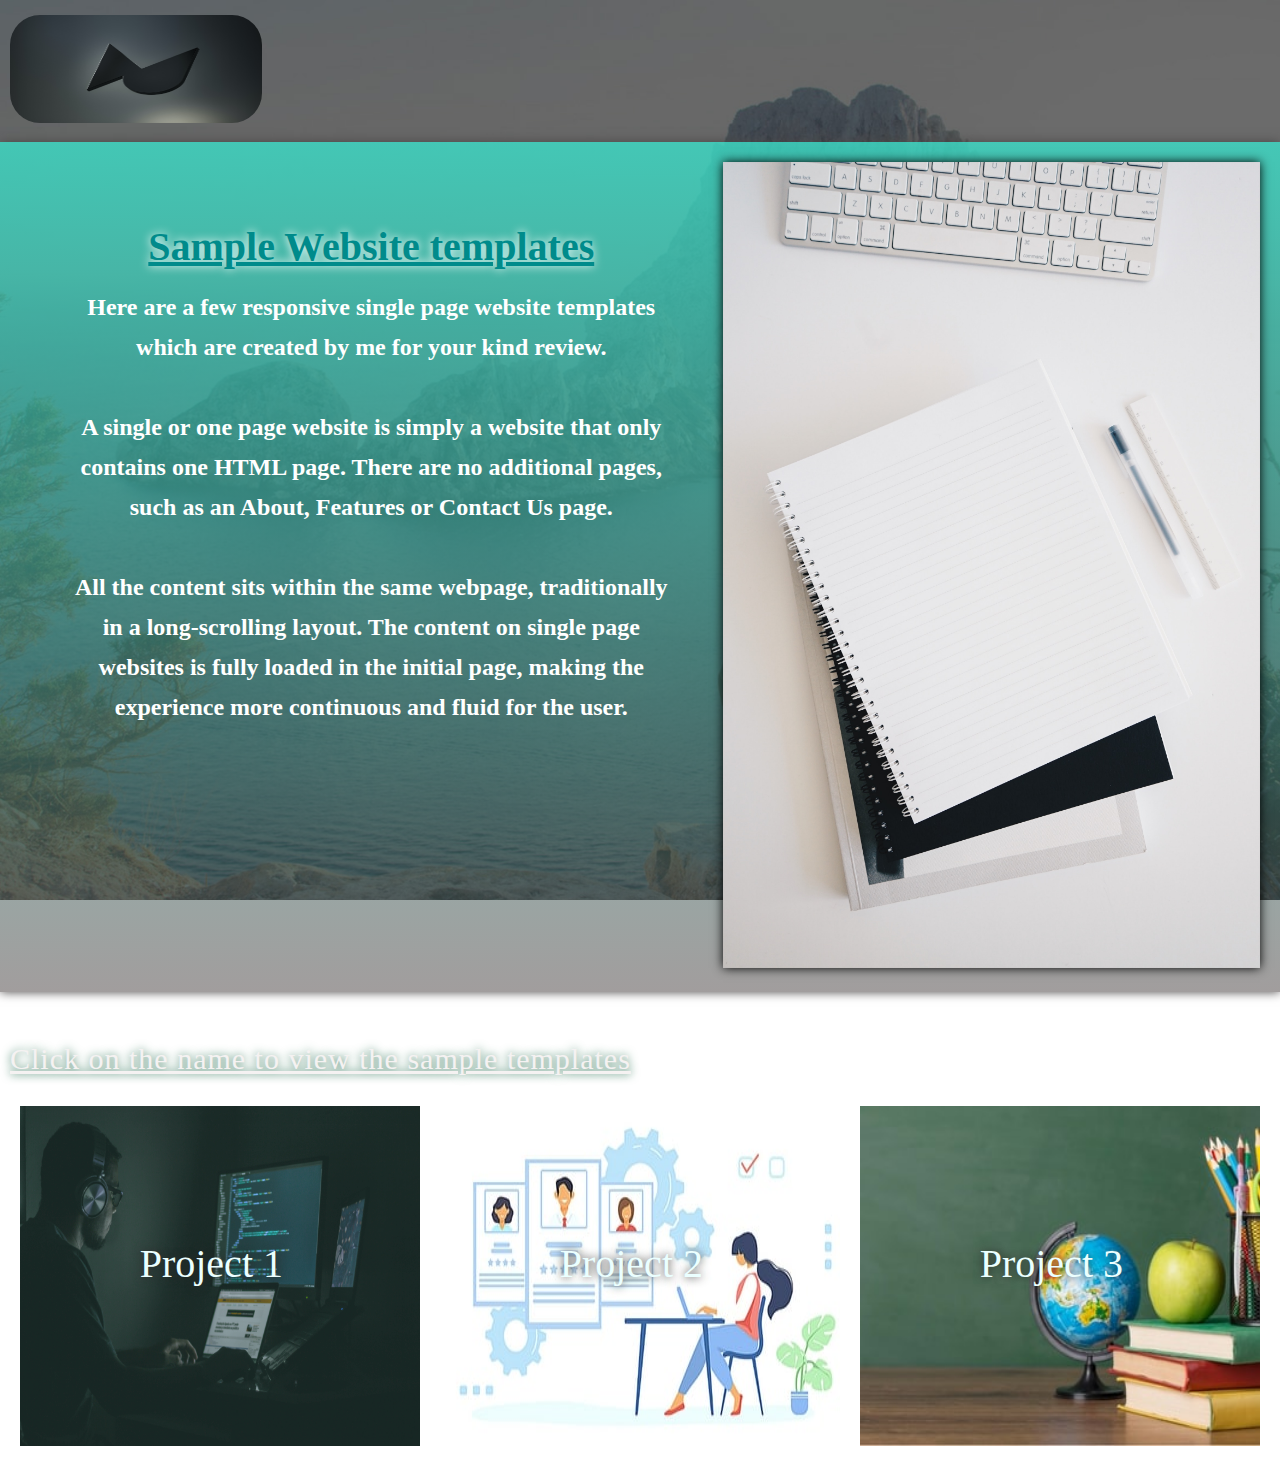
<file: index.html>
<!DOCTYPE html>
<html lang="en">

<head>
    <meta charset="UTF-8">
    <meta http-equiv="X-UA-Compatible" content="IE=edge">
    <meta name="viewport" content="width=device-width, initial-scale=1.0">
    <title>Few sample Templates</title>
    <link rel="stylesheet" href="style.css">
    <link rel="stylesheet" href="https://cdnjs.cloudflare.com/ajax/libs/font-awesome/6.4.0/css/all.min.css"
        integrity="sha512-iecdLmaskl7CVkqkXNQ/ZH/XLlvWZOJyj7Yy7tcenmpD1ypASozpmT/E0iPtmFIB46ZmdtAc9eNBvH0H/ZpiBw=="
        crossorigin="anonymous" referrerpolicy="no-referrer" />
</head>

<body>
    <!--  NAVBAR  -->
    <div id="navbar">
        <a href="#"><img src="1.jpg" id="logo"></a>
        <div id="menu">
            <div id="one">
                <a href="#">Home</a>
                <a href="#">About</a>
                <a href="#">Contact</a>
                <a href="#">Info</a>
                <button id="toggleBtn" onclick="hide()">
                    <i class="fa-solid fa-bars"></i>
                </button>
            </div>
        </div>
    </div>

    <div id="hidden">
        <a href="#">Home</a>
        <a href="#">About</a>
        <a href="#">Contact</a>
        <a href="#">Info</a>
    </div>


    <!-- Section 1 -->
    <div class="sec1">
        <div class="s1text">
            <h1>Sample Website templates</h1>
            <h2>
                Here are a few responsive single page website templates which are created by me for your kind review.
                <br><br>
                A single or one page website is simply a website that only contains one HTML page. There are no
                additional
                pages, such as an About, Features or Contact Us page.<br><br>
                All the content sits within the same webpage, traditionally in a long-scrolling layout.

                The content on single page websites is
                fully loaded in the initial page, making the experience more continuous and fluid for the user.
            </h2>
        </div>
        <div class="s1img">
            <img src="3.jpg" alt="">
        </div>
    </div>
    <div class="sec2">
        <h1>Click on the name to view the sample templates </h1>
        <div class="sec2links">
            <div class="links">
                <img src="4.jpg" alt="">
                <a href="/First/Project 1.html">Project 1</a>
            </div>

            <div class="links">
                <img src="6.jpg">
                <a href="/Second/Project 2.html">Project 2</a>
            </div>
            <div class="links">
                <img src="5.jpg" alt="">
                <a href="/Third/Project 3.html">Project 3</a>
            </div>
        </div>
    </div>
    <script src="script.js">
    </script>

</body>

</html>
</file>
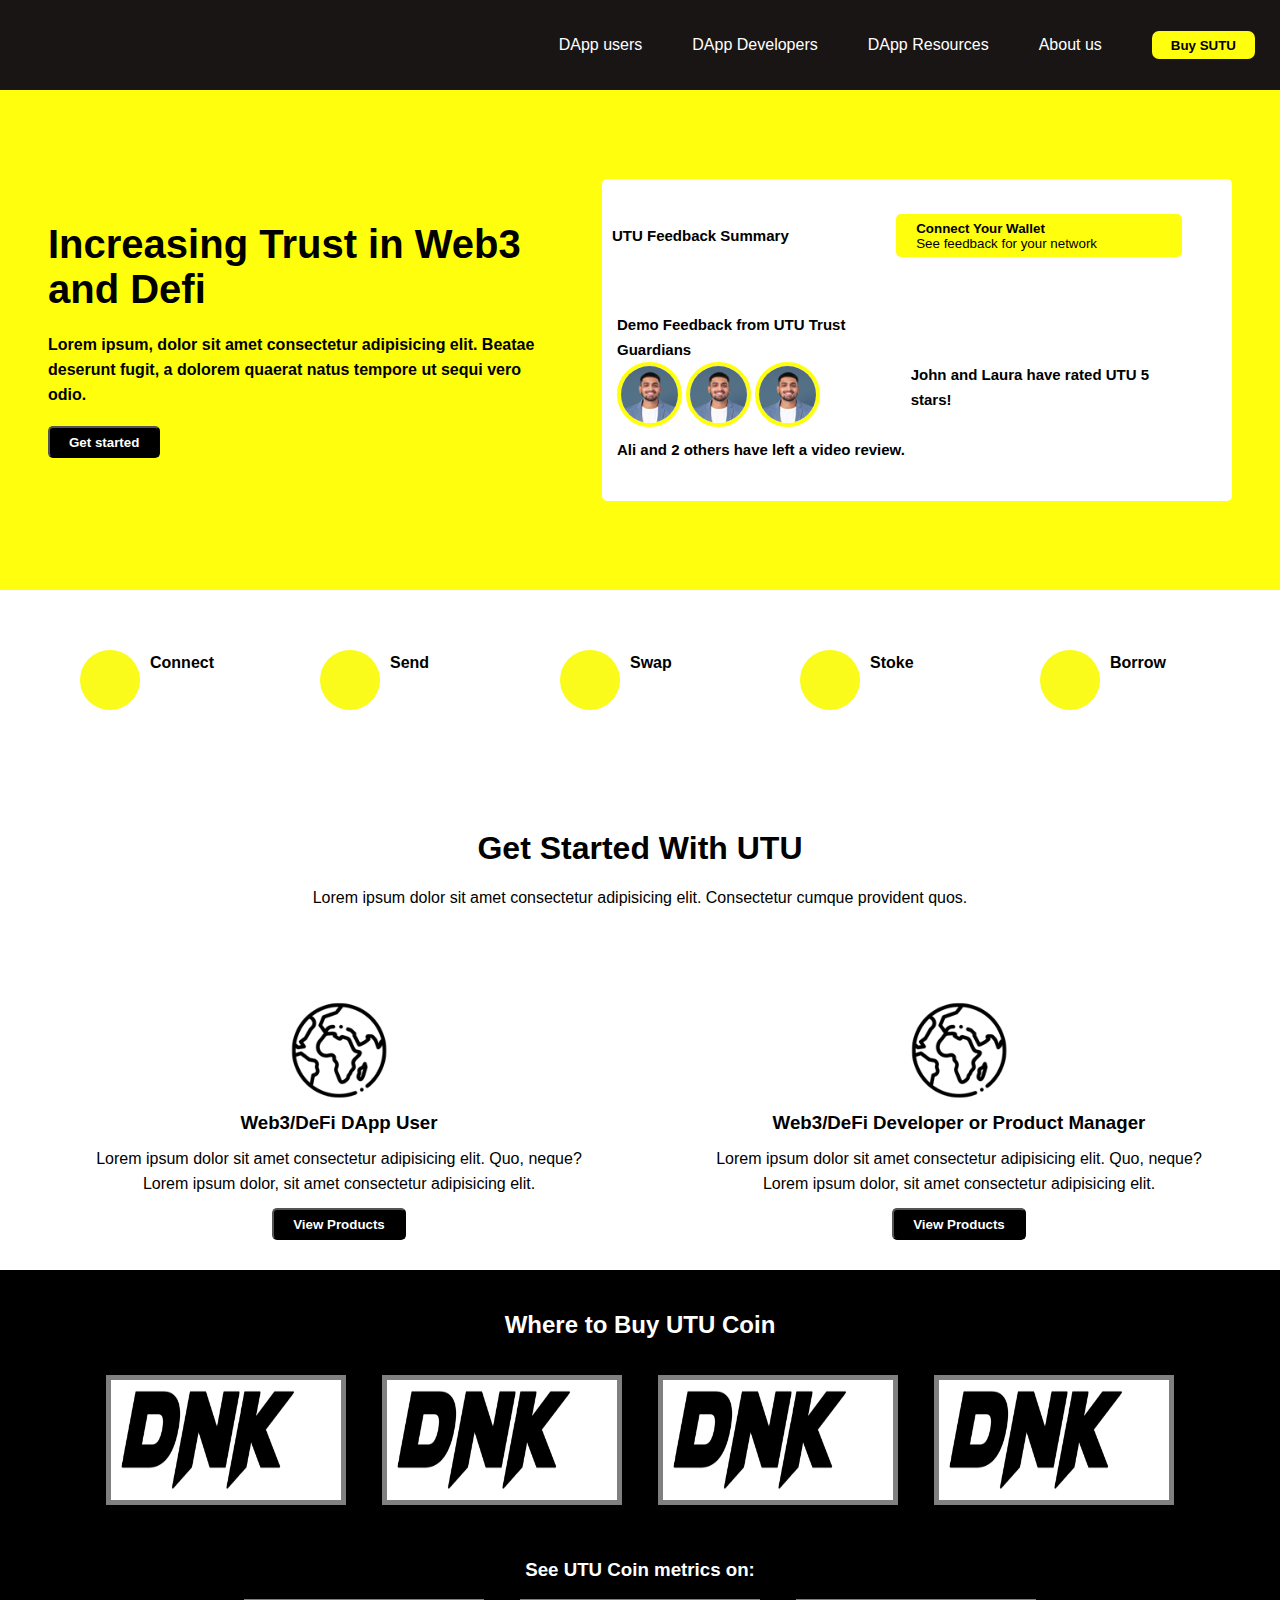
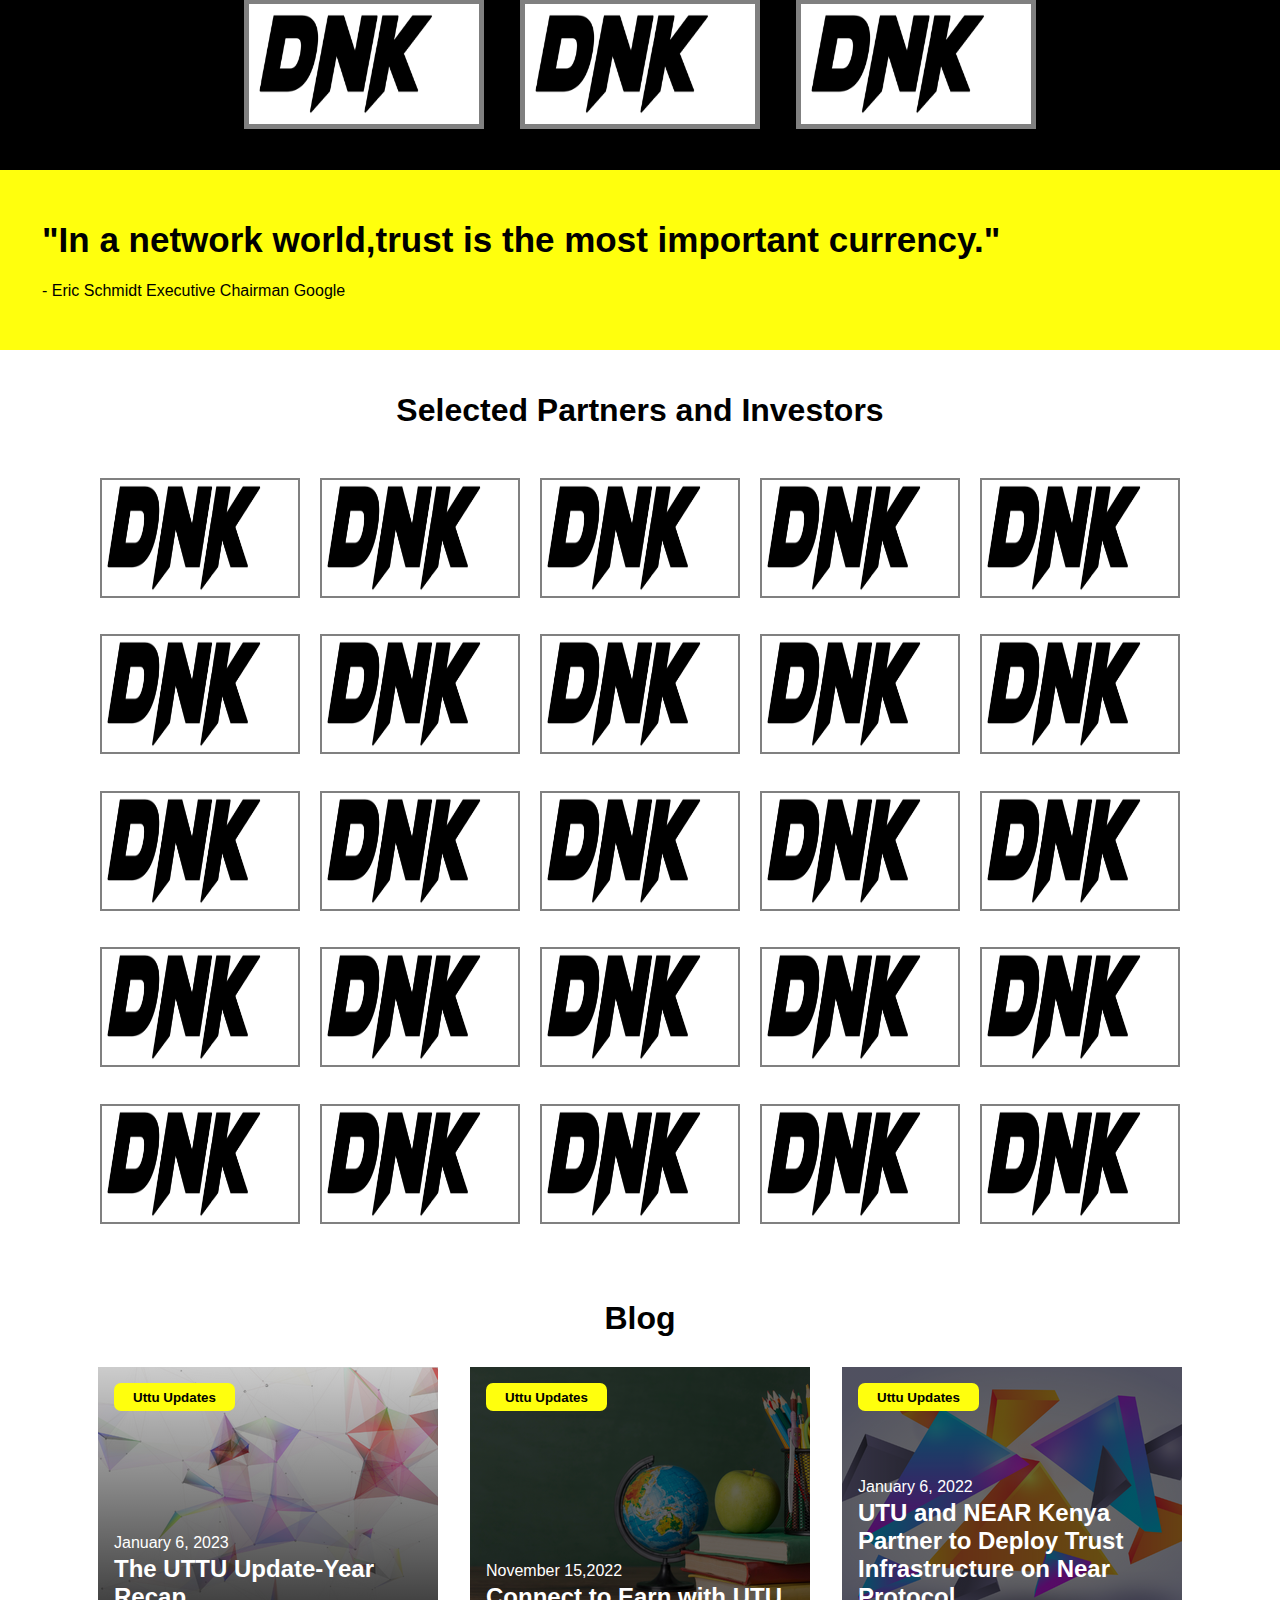
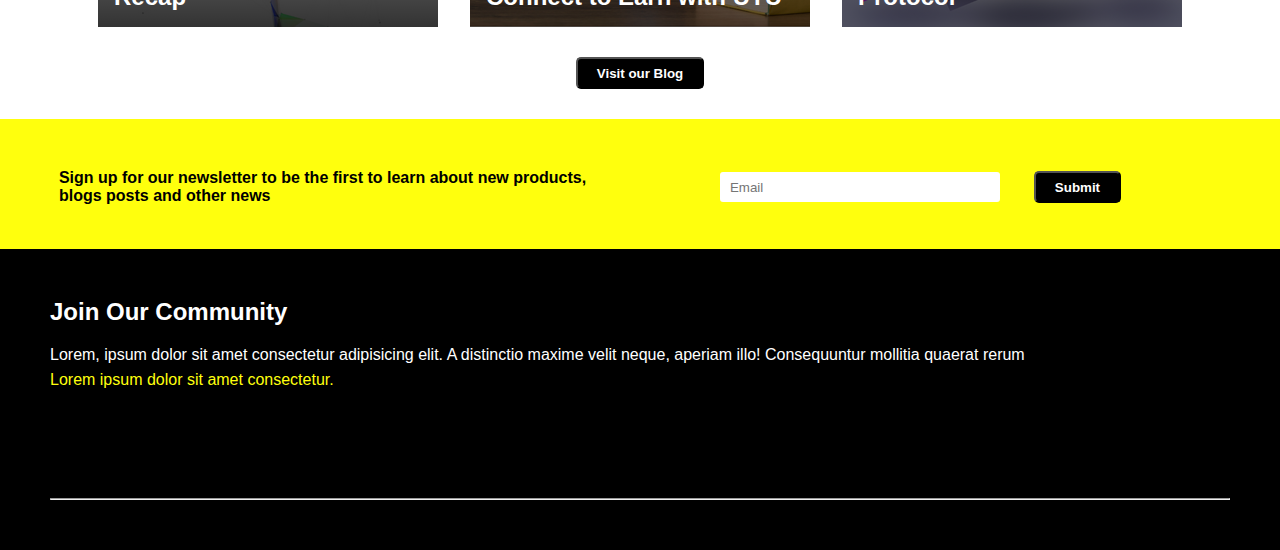
<file: Second/Project 2.html>
<!DOCTYPE html>
<html lang="en">

<head>
    <meta charset="UTF-8">
    <meta http-equiv="X-UA-Compatible" content="IE=edge">
    <meta name="viewport" content="width=device-width, initial-scale=1.0">
    <title>Project 2</title>
    <link rel="stylesheet" href="style.css">
    <link rel="stylesheet" href="https://cdnjs.cloudflare.com/ajax/libs/font-awesome/6.3.0/css/all.min.css"
        integrity="sha512-SzlrxWUlpfuzQ+pcUCosxcglQRNAq/DZjVsC0lE40xsADsfeQoEypE+enwcOiGjk/bSuGGKHEyjSoQ1zVisanQ=="
        crossorigin="anonymous" referrerpolicy="no-referrer" />
</head>

<body>
    <!-- TOPNAV-------------------------------------------->
    <div class="topnav">
        <a href="#">DApp users</a>
        <a href="#">DApp Developers </a>
        <a href="#">DApp Resources </a>
        <a href="#">About us </a>
        <a href="#"><button type="button" id="btn1">Buy SUTU</button></a>
    </div>

    <!-- SECTION 1------------------------------------------->
    <div class="section1">
        <div class="s1d1">
            <h1>Increasing Trust in Web3 and Defi</h1>
            <p> Lorem ipsum, dolor sit amet consectetur adipisicing elit. Beatae deserunt fugit, a dolorem quaerat
                natus tempore ut sequi vero odio.</p>
            <div>
                <button type="button" id="btn2">Get started </button>
            </div>
        </div>
        <div class="s1d2">
            <div class="s1d2p1">
                <p> UTU Feedback Summary </p>
                <button type="button" id="btn3">
                    <div>Connect Your Wallet<br><span id="q1"> See feedback for
                            your network</span></div>
                    <div><i class="fa-solid fa-greater-than" style="font-size: 20px;margin-left: 30px;"></i></div>
                </button>
            </div>
            <div class="s1d2p2">
                <div class="q2">
                    <div>
                        <p>Demo Feedback from UTU Trust Guardians</p>
                        <div>
                            <img src="1.png" class="img">
                            <img src="1.png" class="img">
                            <img src="1.png" class="img">
                        </div>
                        <p>Ali and 2 others have left a video review.</p>
                    </div>
                    <div style="margin-right: 50px;">
                        <i class="fa-solid fa-star"></i>
                        <i class="fa-solid fa-star"></i>
                        <i class="fa-solid fa-star"></i>
                        <i class="fa-solid fa-star"></i>
                        <i class="fa-solid fa-star"></i>
                        <p>John and Laura have rated UTU 5 stars!</p>
                    </div>
                </div>
            </div>
        </div>
    </div>
    <!-- SECTION 2------------------------------------------>

    <div class="section2">
        <div class="s2d1">
            <div> <i class="fa-solid fa-paperclip"></i>
            </div>
            <div id="p1">
                <p style="margin-left:70px">Connect</p>
            </div>
        </div>
        <div class="s2d1">
            <div> <i class="fa-solid fa-paper-plane"></i>
            </div>
            <div id="p1">
                <p style="margin-left:70px">Send</p>
            </div>
        </div>
        <div class="s2d1">
            <div> <i class="fa-solid fa-rotate"></i>
            </div>
            <div id="p1">
                <p style="margin-left:70px">Swap</p>
            </div>
        </div>
        <div class="s2d1">
            <div><i class="fa-regular fa-thumbs-up"></i>
            </div>
            <div id="p1">
                <p style="margin-left:70px">Stoke</p>
            </div>
        </div>
        <div class="s2d1">
            <div> <i class="fa-regular fa-handshake"></i>
            </div>
            <div id="p1">
                <p style="margin-left:70px">Borrow</p>
            </div>
        </div>
    </div>
    <!-- SECTION 3---------------------------------------->
    <div class="section3">
        <div class="s3d1">
            <h1>Get Started With UTU</h1><br>
            <p> Lorem ipsum dolor sit amet consectetur adipisicing elit. Consectetur cumque provident quos.</p>
        </div>
        <div class="s3d2">
            <img src="2.png">
            <h3>Web3/DeFi DApp User</h3>
            <p>Lorem ipsum dolor sit amet consectetur adipisicing elit. Quo, neque?<span>Lorem ipsum dolor, sit amet
                    consectetur adipisicing elit.</span></p>
            <button type="button" id="btn2">View Products</button>
        </div>
        <div class="s3d2">
            <img src="2.png">
            <h3>Web3/DeFi Developer or Product Manager</h3>
            <p>Lorem ipsum dolor sit amet consectetur adipisicing elit. Quo, neque?<span>Lorem ipsum dolor, sit amet
                    consectetur adipisicing elit.</span></p>
            <button type="button" id="btn2">View Products</button>
        </div>
    </div>
    <!-- SECTION 4-------------------------------------->
    <div class="section4">
        <div class="s4d1">
            <h2>Where to Buy UTU Coin</h2><br><br>
            <div class="s4gallery1">
                <img src="3.png">
                <img src="3.png">
                <img src="3.png">
                <img src="3.png">
            </div>
        </div><br><br><br>
        <div class="s4d2">
            <h3>See UTU Coin metrics on:</h3><br>
            <div class="s4gallery1">
                <img src="3.png">
                <img src="3.png">
                <img src="3.png">
            </div>
        </div>
    </div>
    <!-- SECTION 5-------------------------------------->
    <div class="section5">
        <h2>"In a network world,trust is the most important currency."</h2>
        <br>
        <p>- Eric Schmidt Executive Chairman Google</p>
    </div>
    <!-- SECTION 6 -------------------------------------->
    <div class="section6">
        <h1 id="img0"> Selected Partners and Investors</h1>
        <img src="3.png" id="s6img" class="s6gallery">
        <img src="3.png" id="s6img" class="s6gallery">
        <img src="3.png" id="s6img" class="s6gallery">
        <img src="3.png" id="s6img" class="s6gallery">
        <img src="3.png" id="s6img" class="s6gallery">
        <img src="3.png" id="s6img" class="s6gallery">
        <img src="3.png" id="s6img" class="s6gallery">
        <img src="3.png" id="s6img" class="s6gallery">
        <img src="3.png" id="s6img" class="s6gallery">
        <img src="3.png" id="s6img" class="s6gallery">
        <img src="3.png" id="s6img" class="s6gallery">
        <img src="3.png" id="s6img" class="s6gallery">
        <img src="3.png" id="s6img" class="s6gallery">
        <img src="3.png" id="s6img" class="s6gallery">
        <img src="3.png" id="s6img" class="s6gallery">
        <img src="3.png" id="s6img" class="s6gallery">
        <img src="3.png" id="s6img" class="s6gallery">
        <img src="3.png" id="s6img" class="s6gallery">
        <img src="3.png" id="s6img" class="s6gallery">
        <img src="3.png" id="s6img" class="s6gallery">
        <img src="3.png" id="s6img" class="s6gallery">
        <img src="3.png" id="s6img" class="s6gallery">
        <img src="3.png" id="s6img" class="s6gallery">
        <img src="3.png" id="s6img" class="s6gallery">
        <img src="3.png" id="s6img" class="s6gallery">
    </div>
    <!-- SECTION 7 ------------------------------------>
    <div class="section7">
        <h1>Blog</h1>
        <div class="s7">
            <div class="s7d1">
                <button type="button" id="btn1">Uttu Updates</button>
                <div>
                    <p>January 6, 2023</p>
                    <h2>
                        The UTTU Update-Year Recap
                    </h2>
                </div>
            </div>
            <div class="s7d2">
                <button type="button" id="btn1">Uttu Updates</button>
                <div>
                    <p>November 15,2022</p>
                    <h2>
                        Connect to Earn with UTU </h2>
                </div>
            </div>
            <div class="s7d3">
                <button type="button" id="btn1">Uttu Updates</button>
                <div>
                    <p>January 6, 2022</p>
                    <h2>
                        UTU and NEAR Kenya Partner to Deploy Trust Infrastructure on Near Protocol </h2>
                </div>
            </div>
        </div>
        <button type="button" id="btn2" style="margin: 30px 0px;">Visit our Blog</button>
    </div>
    <!-- SECTION 8------------------------------------->
    <div class="section8">
        <div class="s8">
            <h4> Sign up for our newsletter to be the first to learn about new products, <br> blogs posts and other news
            </h4>
            <input type="email" placeholder="Email">
            <button type="button" id="btn2">Submit</button>
        </div>
    </div>
    <!-- SECTION 9=================================== -->
    <div class="section9">
        <h2>Join Our Community</h2><br>
        <p>Lorem, ipsum dolor sit amet consectetur adipisicing elit. A distinctio maxime velit neque, aperiam illo!
            Consequuntur mollitia quaerat rerum <br><span style="color: rgb(255, 255, 13);">Lorem ipsum dolor sit amet
                consectetur.
            </span></p>
        <br>
        <div class="s9d1">
            <a href="#"> <i class="fa-brands fa-twitter"></i>
            </a>
            <a href="#"> <i class="fa-sharp fa-solid fa-paper-plane"></i>
            </a>
            <a href="#"> <i class="fa-solid fa-gamepad"></i>
            </a>
        </div><br><br><br>
        <hr style="background-color: yellow ;">
    </div>
</body>

</html>
</file>
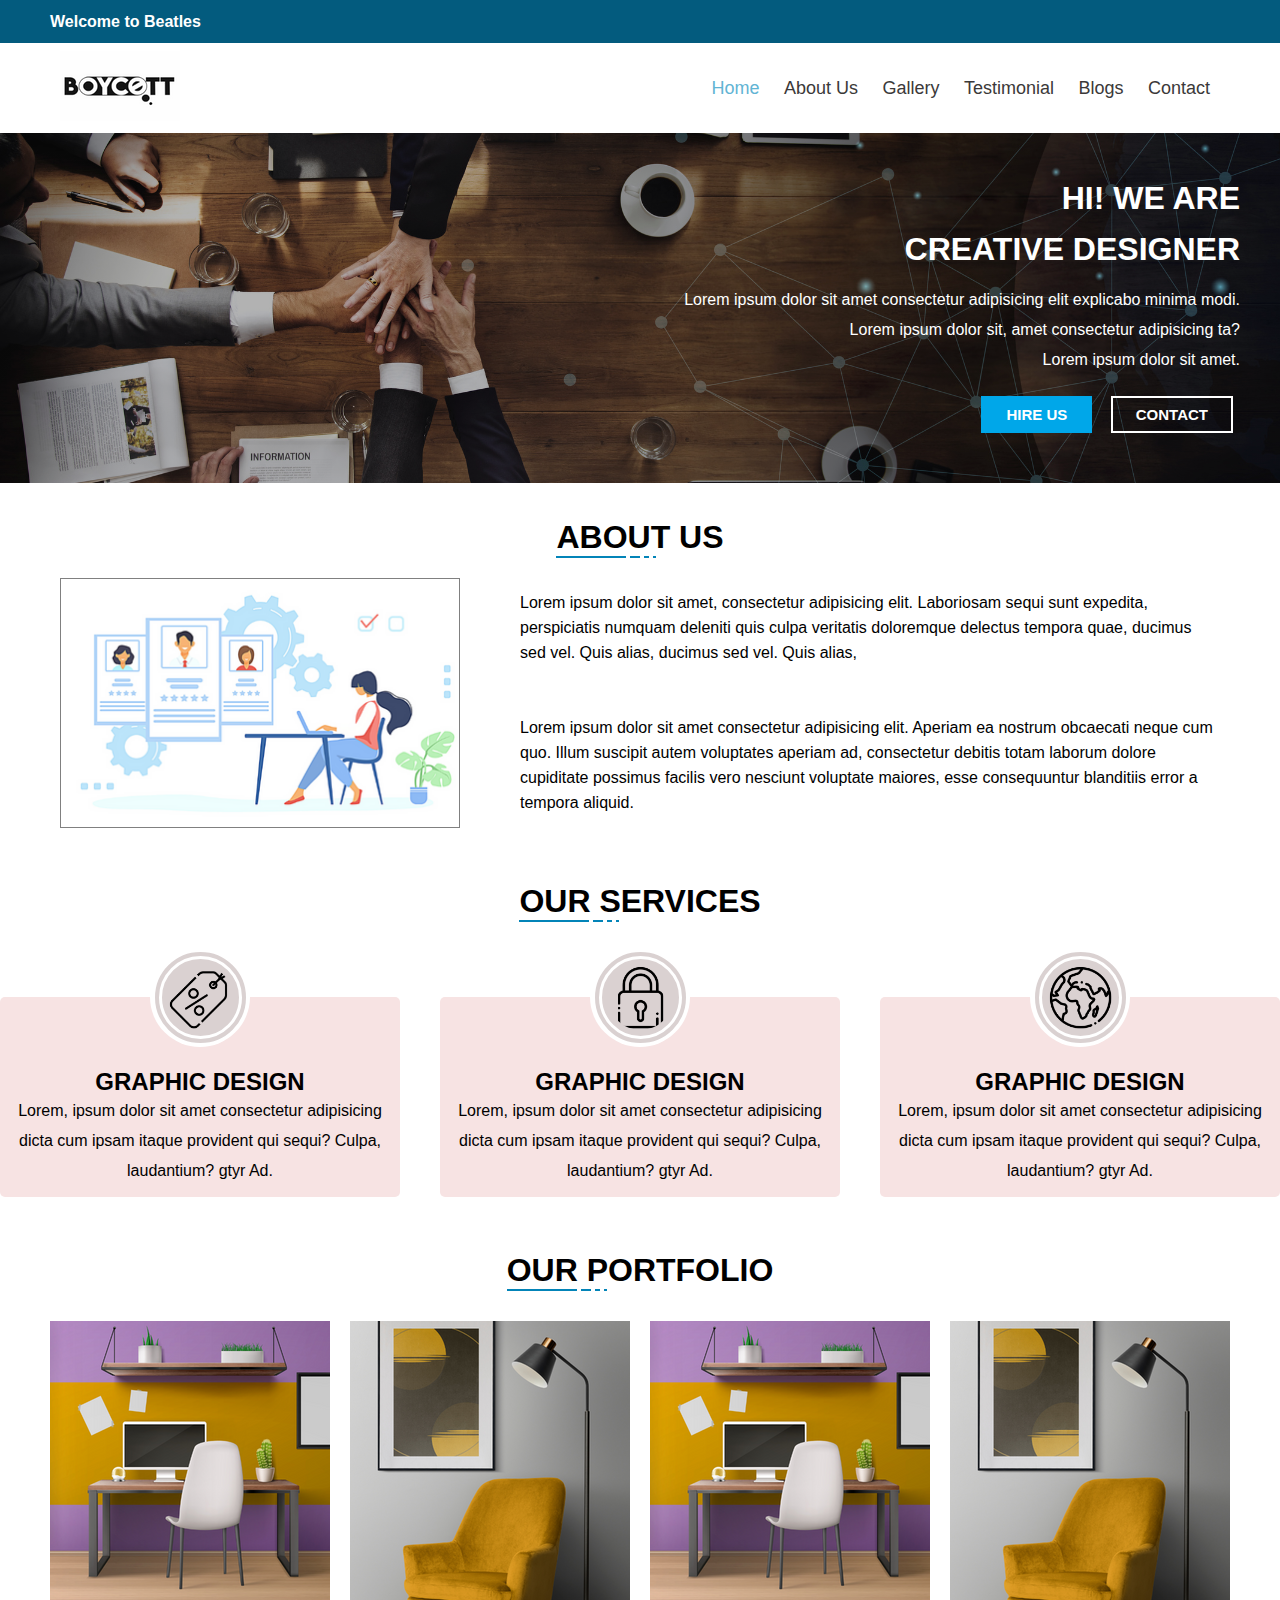
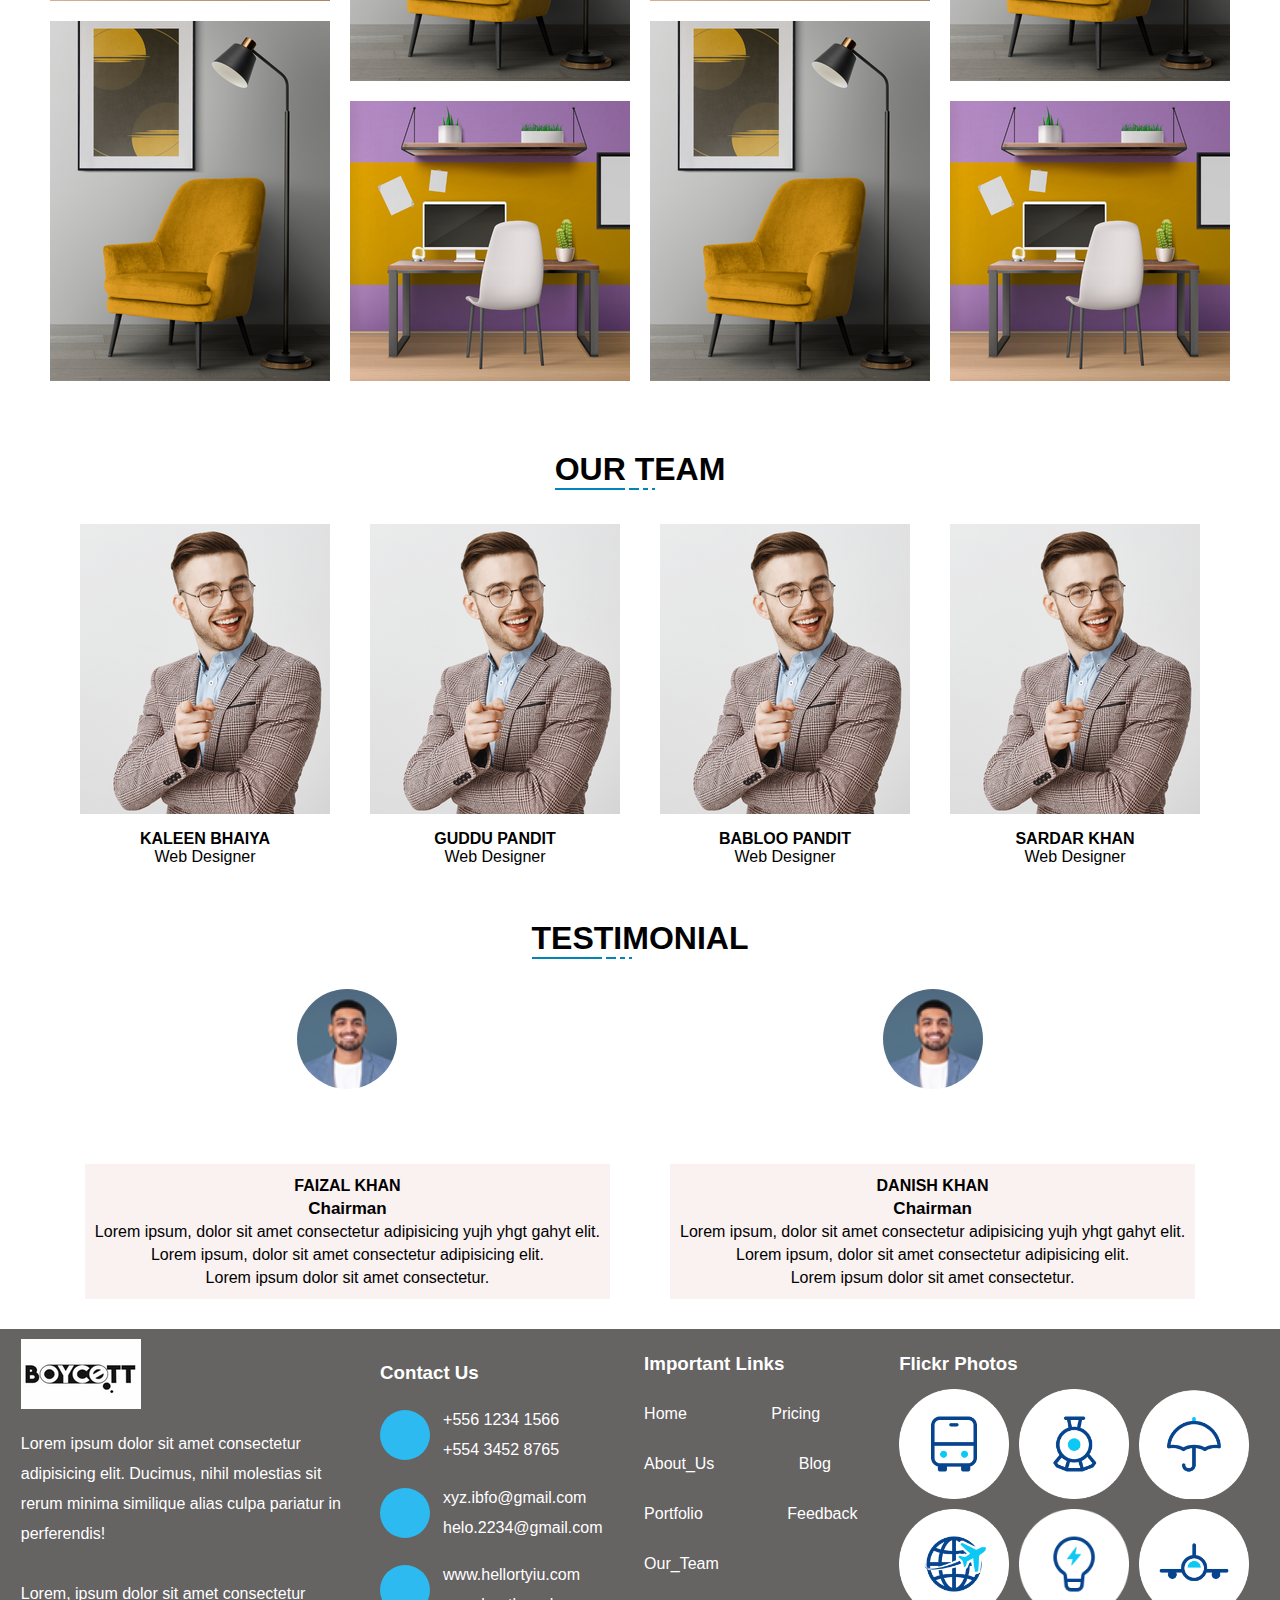
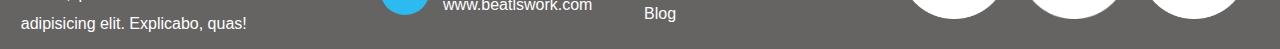
<file: Third/Project 3.html>
<!DOCTYPE html>
<html lang="en">

<head>
    <meta charset="UTF-8">
    <meta http-equiv="X-UA-Compatible" content="IE=edge">
    <meta name="viewport" content="width=device-width, initial-scale=1.0">
    <title>Project 3</title>
    <link rel="stylesheet" href="style.css">
    <link rel="stylesheet" href="https://cdnjs.cloudflare.com/ajax/libs/font-awesome/6.3.0/css/all.min.css"
        integrity="sha512-SzlrxWUlpfuzQ+pcUCosxcglQRNAq/DZjVsC0lE40xsADsfeQoEypE+enwcOiGjk/bSuGGKHEyjSoQ1zVisanQ=="
        crossorigin="anonymous" referrerpolicy="no-referrer" />
</head>

<body>
    <!-- SECTION 1 -------------------------------------------->
    <div class="section1">
        <p>Welcome to Beatles</p>
        <div class="s1">
            <a href="#"> <i class="fa-brands fa-facebook-f">
                </i></a>
            <a href="#"><i class="fa-brands fa-twitter"></i>
            </a>
            <a href="#"><i class="fa-brands fa-linkedin-in">
                </i></a>
            <a href="#"><i class="fa-brands fa-pinterest"></i></a>
            <a href="#"><i class="fa-brands fa-google-plus-g"></i></a>
        </div>
    </div>
    <!-- SECTION 2--------------------------------------------->
    <div class="section2">
        <a href="#"> <img src="Logo.png"></a>
        <div class="s2">
            <a href="#" id="active">Home</a>
            <a href="#">About Us</a>
            <a href="#">Gallery</a>
            <a href="#">Testimonial</a>
            <a href="#">Blogs</a>
            <a href="#">Contact</a>
        </div>
    </div>
    <!-- SECTION 3---------------------------------------------->
    <div class="section3">
        <div class="s3">
            <h1>HI! WE ARE</h1>
            <h1>CREATIVE DESIGNER</h1>
            <p>Lorem ipsum dolor sit amet consectetur adipisicing elit explicabo minima modi.<br>Lorem
                ipsum dolor sit, amet consectetur adipisicing ta?<br>Lorem ipsum dolor sit amet.
            </p>
            <div class="s3d1">
                <button type="button" id="btn1"> HIRE US</button>
                <button type="button" id="btn2">CONTACT</button>
            </div>
        </div>
    </div>
    <!-- SECTION 4 -------------------------------------------->
    <div class="section4">
        <div id="dh">
            <h1>ABOUT US</h1>
            <div class="line">
                <div id="ul1"></div>
                <div id="ul2"></div>
                <div id="ul3"></div>
                <div id="ul4"></div>
            </div>
        </div>
        <div class="s4d1">
            <img src="2.png">
            <p>Lorem ipsum dolor sit amet, consectetur adipisicing elit. Laboriosam sequi sunt expedita, perspiciatis
                numquam deleniti quis culpa veritatis doloremque delectus tempora quae, ducimus sed vel. Quis alias,
                ducimus sed vel. Quis alias,
                <br><br><br>
                Lorem ipsum dolor sit amet consectetur adipisicing elit. Aperiam ea nostrum obcaecati neque cum quo.
                Illum suscipit autem voluptates aperiam ad, consectetur debitis totam laborum dolore cupiditate possimus
                facilis vero nesciunt voluptate maiores, esse consequuntur blanditiis error a tempora aliquid.
            </p>
        </div>
    </div>
    <!-- SECTION 5---------------------------------------------->
    <div class="section5">
        <div id="dh">
            <h1>OUR SERVICES</h1>
            <div class="line">
                <div id="ul1"></div>
                <div id="ul2"></div>
                <div id="ul3"></div>
                <div id="ul4"></div>
            </div>
        </div>
        <div class="container">
            <div class="package">
                <div class="p1">
                    <div class="p2">
                        <img src="3.png">
                    </div>
                </div>
                <div class="p3">
                    <h2>GRAPHIC DESIGN</h2>
                    <p>Lorem, ipsum dolor sit amet consectetur adipisicing dicta cum ipsam itaque provident qui sequi?
                        Culpa, laudantium? gtyr Ad.</p>
                </div>
            </div>
            <div class="package">
                <div class="p1">
                    <div class="p2">
                        <img src="4.png">
                    </div>
                </div>
                <div class="p3">
                    <h2>GRAPHIC DESIGN</h2>
                    <p>Lorem, ipsum dolor sit amet consectetur adipisicing dicta cum ipsam itaque provident qui sequi?
                        Culpa, laudantium? gtyr Ad.</p>
                </div>
            </div>
            <div class="package">
                <div class="p1">
                    <div class="p2">
                        <img src="5.png">
                    </div>
                </div>
                <div class="p3">
                    <h2>GRAPHIC DESIGN</h2>
                    <p>Lorem, ipsum dolor sit amet consectetur adipisicing dicta cum ipsam itaque provident qui sequi?
                        Culpa, laudantium? gtyr Ad.</p>
                </div>
            </div>
        </div>
    </div>
    <!-- SECTION 6--------------------------------------------->
    <div class="section6">
        <div id="dh">
            <h1>OUR PORTFOLIO</h1>
            <div class="line">
                <div id="ul1"></div>
                <div id="ul2"></div>
                <div id="ul3"></div>
                <div id="ul4"></div>
            </div>
        </div>
        <div class="s6gallery">
            <img src="6.png" id="s6img1">
            <img src="7.png" id="s6img2">
            <img src="6.png" id="s6img1">
            <img src="7.png" id="s6img2">
            <img src="7.png" id="s6img2" style="margin-top:-80px;">
            <img src="6.png" id="s6img1">
            <img src="7.png" id="s6img2" style="margin-top:-80px;">
            <img src="6.png" id="s6img1">
        </div>
    </div>
    <!-- SECTION 7-------------------------------------------->
    <div class="section7">
        <div id="dh">
            <h1>OUR TEAM</h1>
            <div class="line">
                <div id="ul1"></div>
                <div id="ul2"></div>
                <div id="ul3"></div>
                <div id="ul4"></div>
            </div>
        </div>
        <div class="s7">
            <div class="s7container">
                <div class="s7d1">
                    <div class="s7d1links">
                        <a href="#"><i class="fa-brands fa-facebook-f"></i></a>
                        <a href="#"><i class="fa-brands fa-linkedin-in">
                            </i></a>
                        <a href="#"><i class="fa-brands fa-pinterest"></i></a>
                        <a href="#"><i class="fa-brands fa-twitter"></i></a>
                    </div>
                </div>
                <div class="s7d2">
                    <h4 id="h7">KALEEN BHAIYA</h4>
                    <p>Web Designer</p>
                </div>
            </div>
            <div class="s7container">
                <div class="s7d1">
                    <div class="s7d1links">
                        <a href="#"><i class="fa-brands fa-facebook-f"></i></a>
                        <a href="#"><i class="fa-brands fa-linkedin-in">
                            </i></a>
                        <a href="#"><i class="fa-brands fa-pinterest"></i></a>
                        <a href="#"><i class="fa-brands fa-twitter"></i></a>
                    </div>
                </div>
                <div class="s7d2">
                    <h4 id="h7">GUDDU PANDIT</h4>
                    <p>Web Designer</p>
                </div>
            </div>
            <div class="s7container">
                <div class="s7d1">
                    <div class="s7d1links">
                        <a href="#"><i class="fa-brands fa-facebook-f"></i></a>
                        <a href="#"><i class="fa-brands fa-linkedin-in">
                            </i></a>
                        <a href="#"><i class="fa-brands fa-pinterest"></i></a>
                        <a href="#"><i class="fa-brands fa-twitter"></i></a>
                    </div>
                </div>
                <div class="s7d2">
                    <h4 id="h7">BABLOO PANDIT</h4>
                    <p>Web Designer</p>
                </div>
            </div>
            <div class="s7container">
                <div class="s7d1">
                    <div class="s7d1links">
                        <a href="#"><i class="fa-brands fa-facebook-f"></i></a>
                        <a href="#"><i class="fa-brands fa-linkedin-in">
                            </i></a>
                        <a href="#"><i class="fa-brands fa-pinterest"></i></a>
                        <a href="#"><i class="fa-brands fa-twitter"></i></a>
                    </div>
                </div>
                <div class="s7d2">
                    <h4 id="h7">SARDAR KHAN</h4>
                    <p>Web Designer</p>
                </div>
            </div>
        </div>
    </div>
    <!-- SECTION 8------------------------------------------->
    <div class="section8">
        <div id="dh">
            <h1>TESTIMONIAL</h1>
            <div class="line">
                <div id="ul1"></div>
                <div id="ul2"></div>
                <div id="ul3"></div>
                <div id="ul4"></div>
            </div>
        </div>
        <div class="s8">
            <div class="s8d1">
                <img src="9.png" id="photo">
                <div class="s8d1info">
                    <h4 style="font-size: 16px">FAIZAL KHAN</h4>
                    <div id="rating">
                        <i class="fa-solid fa-star"></i>
                        <i class="fa-solid fa-star"></i>
                        <i class="fa-solid fa-star"></i>
                        <i class="fa-solid fa-star"></i>
                        <i class="fa-solid fa-star-half"></i>
                    </div>
                    <p><span style="font-weight: 600;font-size: 17px;">Chairman</span><br>Lorem ipsum, dolor sit amet
                        consectetur adipisicing yujh yhgt gahyt elit.<br>Lorem
                        ipsum, dolor sit amet consectetur adipisicing elit.<br>Lorem ipsum dolor sit amet consectetur.
                    </p>
                </div>
            </div>
            <div class="s8d1">
                <div class="s8d1img1">
                    <img src="9.png" id="photo">
                </div>
                <div class="s8d1info">
                    <h4 style="font-size: 16px">DANISH KHAN</h4>
                    <div id="rating">
                        <i class="fa-solid fa-star"></i>
                        <i class="fa-solid fa-star"></i>
                        <i class="fa-solid fa-star"></i>
                        <i class="fa-solid fa-star"></i>
                        <i class="fa-solid fa-star-half"></i>
                    </div>
                    <p><span style="font-weight: 600;font-size: 17px;">Chairman</span><br>Lorem ipsum, dolor sit amet
                        consectetur adipisicing yujh yhgt gahyt elit.<br>Lorem
                        ipsum, dolor sit amet consectetur adipisicing elit.<br>Lorem ipsum dolor sit amet consectetur.
                    </p>
                </div>
            </div>
        </div>
    </div>
    <!-- SECTION 9--------------------------------------------->
    <div class="section9">
        <div class="s9d1">
            <img src="Logo.png">
            <p>Lorem ipsum dolor sit amet consectetur adipisicing elit. Ducimus, nihil molestias sit rerum minima
                similique alias culpa pariatur in perferendis!<br><br>
                Lorem, ipsum dolor sit amet consectetur adipisicing elit. Explicabo, quas!
            </p>
        </div>
        <div class="s9d2">
            <h3>Contact Us</h3>
            <div class="s9detail">
                <div id="icon">
                    <i class="fa-solid fa-phone"></i>
                </div>
                <p>+556 1234 1566 <br> +554 3452 8765</p>
            </div>
            <div class="s9detail">
                <div id="icon">
                    <i class="fa-solid fa-envelope"></i>
                </div>
                <p>xyz.ibfo@gmail.com<br>helo.2234@gmail.com</p>
            </div>
            <div class="s9detail">
                <div id="icon">
                    <i class="fa-solid fa-earth-africa"></i>
                </div>
                <p>www.hellortyiu.com<br>www.beatlswork.com</p>
            </div>
        </div>
        <div class="s9d3">
            <h3>Important Links</h3>
            <p><a href="#">Home</a> <a href="#">Pricing</a> </p>
            <p><a href="#">About_Us</a> <a href="#">Blog</a> </p>
            <p><a href="#">Portfolio</a> <a href="#">Feedback</a> </p>
            <p><a href="#">Our_Team</a> </p>
            <p><a href="#">Blog</a></p>
        </div>
        <div class="s9d4">
            <h3>Flickr Photos</h3>
            <div class="s9d4images">
                <img src="10.png" id="pic1">
                <img src="11.png" id="pic2">
                <img src="12.png" id="pic3">
                <img src="13.png" id="pic4">
                <img src="14.png" id="pic5">
                <img src="15.png" id="pic6">
            </div>
        </div>
    </div>

</body>

</html>
</file>
<file: style.css>
* {
    margin: 0px;
    padding: 0px;
    box-sizing: border-box;
    font-family: cursive;
}

body {
    background: url('2.jpg');
    background-position: center;
    background-size: cover;
    background-repeat: no-repeat;
    background-attachment: fixed;
}

/* ////////////////// NAVBAR  ///////////////// */

#navbar {
    padding: 15px 0px 15px 10px;
    display: flex;
    justify-content: space-between;
    align-items: center;
}

#logo {
    height: 12vh;
    width: 28vh;
    border-radius: 30px;
}

#logo:hover {
    box-shadow: 0px 0px 20px white;
    transition: .3s;
    margin-left: 30px;
}

#menu a,
#menu i {
    color: white;
    margin: 0px 20px;
    font-size: 24px;
    letter-spacing: 1px;
    text-decoration: none;
    text-transform: uppercase;
}

#menu a {
    display: none;
}

#menu a:hover {
    color: rgb(174, 239, 239);
    transition: .3s;
    border-bottom: 3px darkcyan solid;
    padding-bottom: 5px;
    text-shadow: 0px 0px 10px black;
}

#menu button {
    background-color: transparent;
    border: 0px;
    height: fit-content;
    width: fit-content;
}

#hidden {
    display: flex;
    flex-direction: column;
    height: fit-content;
    width: 100%;
    margin-bottom: 50px;
    display: none;
}

#toggleBtn {
    cursor: pointer;
}

#hidden a {
    background-color: rgb(39, 44, 42, .5);
    color: white;
    text-align: right;
    padding: 30px 20px;
    font-weight: 600;
    width: 100%;
    font-size: 30px;
    letter-spacing: 2px;
    text-decoration: none;
    text-transform: uppercase;
    opacity: 100%;
}

#hidden a:hover {
    transition: .3s;
    color: white;
    background-color: rgb(168, 184, 184);
    padding-right: 100px;
    text-shadow: 0px 0px 10px darkcyan
}

@media screen and (max-width:800px) {
    #logo {
        height: 10vh;
        width: 25vh;
    }


    #navbar {
        padding: 10px 20px;
    }

    #one a {
        display: none;
    }

    #toggleBtn {
        display: block;
        font-size: 30px;
    }
}

@media screen and (max-width:450px) {
    #logo {
        height: 8vh;
        width: 20vh;
    }
}


/* /// SECTION 1 ////// */


.sec1 {
    height: 80vh;
    box-shadow: 0px 0px 10px rgb(75, 73, 73);
    color: white;
    text-align: center;
    background: linear-gradient(rgba(60, 224, 202, 0.8), rgba(88, 80, 80, 0.5)),
        rgba(56, 56, 56, 0.1);
    display: flex;
    justify-content: space-between;
    align-items: center;
    padding: 15px 20px;
    margin-bottom: 50px;
}

.s1text {
    margin: 50px;
    height: 80vh;
    line-height: 40px;
}

.sec1 h1 {
    color: darkcyan;
    text-shadow: 0px 0px 10px white;
    font-size: 40px;
    text-decoration: underline;
    line-height: 80px;
}

.sec1 h2 {
    font-size: 30px;
}

.sec1 img {
    height: 100%;
    width: 100%;
    box-shadow: 0px 0px 10px black;
}

@media screen and (max-width:1000px) {
    .s1text {
        height: fit-content;
        margin: 20px 0px;
        line-height: 40px;
    }

    .s1text h1 {
        line-height: 50px;
        font-size: 30px;
    }

    .s1text h2 {
        font-size: 0px;
    }
}

@media screen and (max-width:950vh) {
    .sec1 {
        height: auto;
    }

    .sec1 h2 {
        font-size: 24px;
    }
}

@media screen and (max-width:920px) {
    .sec1 {
        display: flex;
        flex-direction: column;
        text-align: center;
    }
}

/* ////////////// SEC 2 ///////////////// */
.sec2 {
    padding: 0px 10px;
}

.sec2 h1 {
    color: rgb(245, 242, 242);
    text-shadow: 0px 0px 10px rgb(44, 114, 85);
    font-size: 30px;
    text-decoration: underline;
    letter-spacing: 1px;
    font-weight: 100;
}

.sec2links {
    display: flex;
    height: 40vh;
    justify-content: space-around;
    align-items: center;
    margin: 20px 0px;
}

.sec2links img {
    height: 100%;
    width: 100%;
}

.sec2links img:hover {
    box-shadow: 0px 0px 20px white;
}

.links {
    width: 100%;
    height: 100%;
    padding: 10px;
    position: relative;
}

.links a {
    color: rgb(235, 255, 255);
    text-shadow: 0px 0px 10px rgb(44, 42, 42);
    text-decoration: none;
    font-size: 40px;
    position: absolute;
    top: 40%;
    right: 35%;
    width: fit-content;
}

.links a:hover {
    color: rgb(247, 165, 165);
    font-size: 50px;
    text-decoration: underline;
    right: 30%;
    top: 35%;
}

@media screen and (max-width:800px) {
    #logo {
        height: 10vh;
        width: 25vh;
    }

    .sec2links {
        display: flex;
        flex-direction: column;
        height: 100%;
    }
}

@media screen and (max-width:400px) {
    .links a {
        font-size: 30px;
    }
}
</file>
<file: Second/style.css>
* {
    margin: 0;
    padding: 0;
    box-sizing: border-box;
    font-family: Arial, sans-serif;
}

/* TOPNAV--------------------------------------- */
.topnav {
    height: 90px;
    display: flex;
    justify-content: flex-end;
    align-items: center;
    background-color: rgb(26, 21, 21);
}

.topnav a {
    margin: 0px 25px;
    color: white;
    text-decoration: none;
}

#btn1 {
    padding: 6.5px 19px;
    background-color: rgb(255, 255, 13);
    font-weight: 600;
    border-radius: 7px;
    border: 0px;
}

/* SECTION 1--------------------------------------- */
.section1 {
    width: 100%;
    height: 500px;
    display: flex;
    align-items: center;
    justify-content: center;
    padding: 20px 10px;
    background-color: rgb(255, 255, 13);
}

.section1 p {
    color: black;
    font-weight: 550;
}

.s1d1 {
    display: flex;
    flex-direction: column;
    justify-content: space-between;
    padding: 20px 0px;
    /* border: 1px red solid; */
    height: 60%;
    width: 40%;
}

.s1d1 h1 {
    font-size: 40px;
}

#btn2 {
    padding: 6.5px 19px;
    background-color: black;
    color: white;
    border-radius: 5px;
    font-weight: 600;
}

.s1d2 {
    display: flex;
    flex-direction: column;
    justify-content: space-between;
    padding: 20px 0px;
    height: 70%;
    width: 50%;
    background-color: white;
    border-radius: 5px;
    margin-left: 50px;
}

.s1d2p1 {
    display: flex;
    justify-content: space-between;
    align-items: center;
    margin-top: 15px;
    margin-left: 10px;
    font-size: 15px;
}

#btn3 {
    padding: 6.5px 55px 6.5px 20px;
    background-color: rgb(255, 255, 13);
    border: 0px;
    border-radius: 5px;
    font-weight: 900;
    text-align: left;
    display: flex;
    margin-right: 50px;
    justify-content: center;
    align-items: center;
}

#q1 {
    font-weight: 100;
}

.s1d2p2 {
    display: flex;
    flex-direction: column;
    justify-content: center;
    line-height: 30px;
    height: 70%;
    margin-left: 15px;
    padding-top: 10px;
    font-size: 15px;
}

.q2 {
    display: flex;
    justify-content: space-between;
    align-items: center;
    margin: 30px 0px;
}

.q2 img {
    height: 65px;
    width: 65px;
    border: rgb(255, 255, 13) 4px solid;
    border-radius: 50%;
}

.q2 i {
    font-size: 25px;
    color: rgb(255, 255, 13);
}

/* <!-- SECTION 2-------------------------------------------> */
.section2 {
    width: 100%;
    height: 180px;
    background-color: white;
    display: flex;
    align-items: center;
    justify-content: space-evenly;
}

.section2 p {
    color: black;
    font-weight: 600;
}

.s2d1 {
    height: 60px;
    width: 60px;
    border-radius: 50%;
    background-color: rgb(250, 250, 27);
    margin-right: 100px;
    text-align: center;
}

.s2d1 i {
    font-size: 25px;
    position: relative;
    top: 15px;
}

/* SECTION 3========================================== */
.section3 {
    background-color: white;
    width: 100%;
    height: 500px;
    display: grid;
    grid-template-columns: 50% 50%;
    grid-template-rows: 40% 60%;
    padding: 0px 20px;
}

.section3 p {
    color: black;
}

.s3d1 {
    grid-column-start: 1;
    grid-column-end: 3;
    justify-self: center;
    align-self: center;
    text-align: center;
}

.s3d2 {
    text-align: center;
    height: 300px;
    display: flex;
    flex-direction: column;
    justify-content: space-between;
    align-items: center;
    padding: 30px;
    margin-left: 40px;
    width: 90%;
}

.s3d2 img {
    height: 100px;
    width: 100px;
}

/* SECTION 4========================================= */
.section4 {
    height: 500px;
    background-color: black;
    color: white;
    display: flex;
    flex-direction: column;
    justify-content: center;
    align-items: center;
}

.s4d1,
.s4d2 {
    display: flex;
    flex-direction: column;
    justify-content: space-around;
    align-items: center;
}

.s4gallery1 {
    display: flex;
    justify-content: space-between;
    align-items: center;
}

.s4gallery1 img {
    height: 130px;
    width: 240px;
    border: grey 5px solid;
    padding: 10px;
    margin: 0px 18px;
    background-color: white;
}

/* SECTION 5============================================ */
.section5 {
    height: 180px;
    background-color: rgb(255, 255, 13);
    width: 100%;
    display: flex;
    flex-direction: column;
    text-align: left;
    padding: 50px 42px;
}

.section5 h2 {
    font-size: 35px;
}

.section5 p {
    color: black;
}

/* SECTION 6 ============================================*/
.section6 {
    height: 900px;
    display: grid;
    grid-template-columns: auto auto auto auto auto;
    grid-template-rows: auto auto auto auto auto;
    justify-content: center;
    margin-bottom: 20px;
}

.s6gallery {
    border: 2px red solid;
    margin: 10px 10px;
    border: grey 2px solid;
}


#img0 {
    grid-column-start: 1;
    grid-column-end: 6;
    text-align: center;
    padding: 22px;
    margin-top: 20px;
}

.section6 img {
    height: 120px;
    width: 200px;
    border: grey 2px solid;
    padding: 5px;
}

/* SECTION 7======================================= */
.section7 {
    width: 100%;
    display: flex;
    flex-direction: column;
    justify-content: center;
    align-items: center;
}

.s7 {
    display: flex;
    justify-content: space-around;
    color: white;
}

.section7 h1 {
    margin: 30px 0px;
}

.s7d1,
.s7d2,
.s7d3 {
    display: flex;
    flex-direction: column;
    height: 260px;
    width: 340px;
    justify-content: space-between;
    align-items: start;
    margin: 0px 16px;
    padding: 16px;
}

.s7d1 {
    background-image: linear-gradient(rgba(0, 0, 0, 0.20), rgba(0, 0, 0, 0.80)), url(4.png);
}

.s7d2 {
    background-image: linear-gradient(rgba(0, 0, 0, 0.60), rgba(0, 0, 0, 0.60)), url(5.png);
}

.s7d3 {
    background-image: linear-gradient(rgba(0, 0, 0, 0.60), rgba(0, 0, 0, 0.60)), url(6.png);
}

/* SECTION 8============================================ */
.section8 {
    height: 130px;
    background-color: rgb(255, 255, 13);
    width: 100%;
}

.s8 {
    display: flex;
    justify-content: space-around;
    align-items: center;
    text-align: left;
    padding: 50px 42px;
}

.s8 input {
    height: 30px;
    width: 280px;
    padding: 5px 10px;
    border-radius: 3px;
    border: 0px;
    margin-left: 100px;
}

.s8 button {
    margin-right: 100px;
}

/* SECTION 9--------------------------------------------- */
.section9 {
    width: 100%;
    background-color: black;
    padding: 50px;
}

.section9 h2,
p {
    color: white;
    line-height: 25px;
}

.section9 i {
    color: white;
    font-size: 30px;
    letter-spacing: 10px;
}

.s9d1 a {
    height: 100px;
    margin: 10px;
    text-decoration: none;
}
</file>
<file: Third/style.css>
* {
    padding: 0px;
    margin: 0px;
    box-sizing: border-box;
    font-family: sans-serif;
}

.dh {
    font-size: 40px;
    display: flex;
    flex-direction: column;
    justify-content: center;
    align-items: center;
}

.line {
    display: flex;
    justify-content: space-between;
    align-items: center;
    width: 100px;
}

#ul1 {
    height: 2px;
    background-color: rgb(3, 132, 184);
    width: 70px;
}

#ul2 {
    height: 2px;
    background-color: rgb(3, 132, 184);
    width: 10px;
}

#ul3 {
    height: 2px;
    background-color: rgb(3, 132, 184);
    width: 5px;
}

#ul4 {
    height: 2px;
    background-color: rgb(3, 132, 184);
    width: 3px;
}

/* SECTION 1============================================== */
.section1 {
    background-color: rgb(3, 91, 126);
    color: white;
    display: flex;
    justify-content: space-between;
    align-items: center;
    padding: 10px 50px;
    font-weight: 600;
}

.s1 a {
    margin: 0px 15px;
    color: white;
    font-size: 20px;
    text-align: center;
}

/* SECTION 2================================================ */
.section2 {
    display: flex;
    justify-content: space-between;
    align-items: center;
    padding: 20px 60px;
    height: 90px;
}

.s2 a {
    font-size: large;
    margin: 0px 10px;
    color: rgb(59, 57, 57);
    text-decoration: none;
}

.section2 img {
    height: 70px;
    width: 120px;
}

#active {
    color: rgb(97, 180, 212);
}

/* SECTION 3=========================================== */
.section3 {
    height: 350px;
    background-image: linear-gradient(rgba(0, 0, 0, 0.30), rgba(0, 0, 0, 0.30)), url('1.png');
    display: flex;
    align-items: center;
    justify-content: right;
    padding-right: 40px;
    color: white;
}

.s3 {
    display: flex;
    flex-direction: column;
    justify-content: space-between;
    line-height: 30px;
    text-align: right;
    height: 250px;
}

#btn1 {
    padding: 10px 25px;
    text-align: center;
    color: white;
    background-color: rgb(0, 167, 233);
    border: 0px;
    font-weight: 600;
    font-size: 15px;
    margin: 0px 7px;
}

#btn2 {
    padding: 8px 23px;
    text-align: center;
    color: white;
    background-color: transparent;
    border: 2px white solid;
    font-weight: 600;
    font-size: 15px;
    margin: 0px 7px;
}

/* SECTION 4-------------------------------------------- */
.section4 {
    height: 400px;
    display: flex;
    flex-direction: column;
    justify-content: center;
    align-items: center;
    padding: 32px 10px;
}

.s4d1 {
    display: flex;
    width: 100%;
    justify-content: space-between;
    align-items: center;
    padding: 20px 50px;
}

.s4d1 img {
    height: 250px;
    width: 400px;
    border: .5px grey solid;
}

.s4d1 p {
    width: 700px;
    line-height: 25px;
}

/* SECTION 5============================================ */
.section5 {
    display: flex;
    flex-direction: column;
    justify-content: space-between;
    align-items: center;
}

.container {
    display: flex;
    justify-content: center;
    align-items: center;
}

.package {
    position: relative;
    bottom: 25px;
    height: 300px;
    width: 440px;
    display: flex;
    flex-direction: column;
    justify-content: center;
    align-items: center;
}

.p1 {
    position: relative;
    height: 100px;
    width: 100px;
    border-radius: 50%;
    background-color: white;
    top: 50px;
    display: flex;
    justify-content: center;
    align-items: center;
}

.p2 {
    height: 97px;
    width: 97px;
    border-radius: 50%;
    background-color: rgb(218, 209, 209);
    border: 10px white double;
    display: flex;
    justify-content: center;
    align-items: center;
}

.p2 img {
    height: 65px;
    width: 65px;
    border-radius: 50%;
}

.p3 {
    height: 200px;
    width: 400px;
    border-radius: 5px;
    background-color: rgb(247, 227, 227);
    display: flex;
    flex-direction: column;
    justify-content: center;
    align-items: center;
    padding-top: 60px;
}

.p3:hover {
    box-shadow: 0px 0px 10px grey;
}

.p3 h3,
.p3 p {
    color: black;
    line-height: 30px;
    text-align: center;

}

/* SECTION 6=============================================== */
.section6 {
    display: flex;
    flex-direction: column;
    justify-content: center;
    align-items: center;
    padding: 30px 0px;
}

.s6gallery {
    display: grid;
    grid-template-columns: auto auto auto auto;
    grid-template-rows: auto auto;
    height: fit-content;
    gap: 20px;
    margin-top: 30px;
}

#s6img1 {
    height: 280px;
    width: 280px;
}

#s6img2 {
    height: 360px;
    width: 280px;
}

/* SECTION 7 =============================================*/
.section7 {
    display: flex;
    flex-direction: column;
    justify-content: center;
    align-items: center;
    padding: 20px;
    margin-top: 20px;
}

.s7 {
    display: flex;
    justify-content: center;
    align-items: center;
    padding: 10px;
}

.s7container {
    height: 350px;
    width: 250px;
    display: flex;
    flex-direction: column;
    justify-content: center;
    align-items: center;
    margin: 20px 20px;
}

.s7d1 {
    height: 290px;
    width: 250px;
    background-image: url('8.png');
}

.s7d1links {
    background-color: rgb(39, 33, 33, .6);
    height: 290px;
    width: 70px;
    display: flex;
    flex-direction: column;
    justify-content: center;
    align-items: center;
    padding: 10px;
    visibility: hidden;
    float: right;
}

.s7d1links a {
    margin: 20px;
    margin: 20px;
    color: white;
    font-size: 24px;
    text-align: center;
}

.s7d1links a:hover {
    color: skyblue;
}

.s7d1:hover .s7d1links {
    visibility: visible;

}

.s7d2 {
    font-size: medium;
    margin-top: 16px;
    text-align: center;
}

/* SECTION 8---------------------------------------------- */
.section8 {
    display: flex;
    flex-direction: column;
    justify-content: center;
    align-items: center;
}

.s8 {
    display: flex;
    justify-content: center;
    align-items: center;
}

.s8d1 {
    height: 330px;
    display: flex;
    flex-direction: column;
    justify-content: space-between;
    align-items: center;
    margin: 20px;
    padding: 10px;
}

.s8d1 img {
    height: 100px;
    width: 100px;
    border-radius: 50%;
}

.s8d1info {
    background-color: rgb(250, 241, 241);
    padding: 10px;
    display: flex;
    flex-direction: column;
    justify-content: center;
    align-items: center;
    line-height: 23px;
    text-align: center;
}

.s8d1info i {
    color: skyblue;
}

/* SECTION 9 ============================================= */
.section9 {
    display: flex;
    justify-content: space-around;
    align-items: center;
    background-color: rgb(102, 99, 99);
    color: white;
    height: 320px;
    padding: 50px 10px;
}

.s9d1 {
    display: flex;
    flex-direction: column;
    justify-content: space-between;
    height: 300px;
    width: 26%;
    line-height: 30px;
    text-align: left;
}

.s9d1 img {
    height: 70px;
    width: 120px;
}

.s9d2 {
    display: flex;
    flex-direction: column;
    justify-content: space-around;
    height: 300px;
    width: fit-content;
    line-height: 30px;
    padding: 10px;
}

.s9detail {
    display: flex;
    align-items: center;
}

#icon {
    height: 50px;
    width: 50px;
    border-radius: 50%;
    display: flex;
    justify-content: center;
    align-items: center;
    font-size: 23px;
    margin-right: 13px;
    background-color: rgb(45, 186, 241);
}

.s9d3 {
    display: flex;
    flex-direction: column;
    justify-content: space-between;
    height: 300px;
    width: fit-content;
    line-height: 30px;
    padding: 10px;
}

.s9d3 p {
    word-spacing: 80px;
    text-align: justify;
}

.s9d3 a {
    text-decoration: none;
    color: white;
}

.s9d4 {
    display: flex;
    flex-direction: column;
    justify-content: space-between;
    height: 300px;
    width: fit-content;
    line-height: 30px;
    padding: 10px;
}

.s9d4images img {
    height: 110px;
    width: 110px;
}

.s9d4images {
    display: grid;
    grid-template-columns: auto auto auto;
    grid-template-rows: auto auto auto;
    gap: 10px;
    justify-content: center;
    align-items: center;
    margin-top: 10px;
}
</file>
